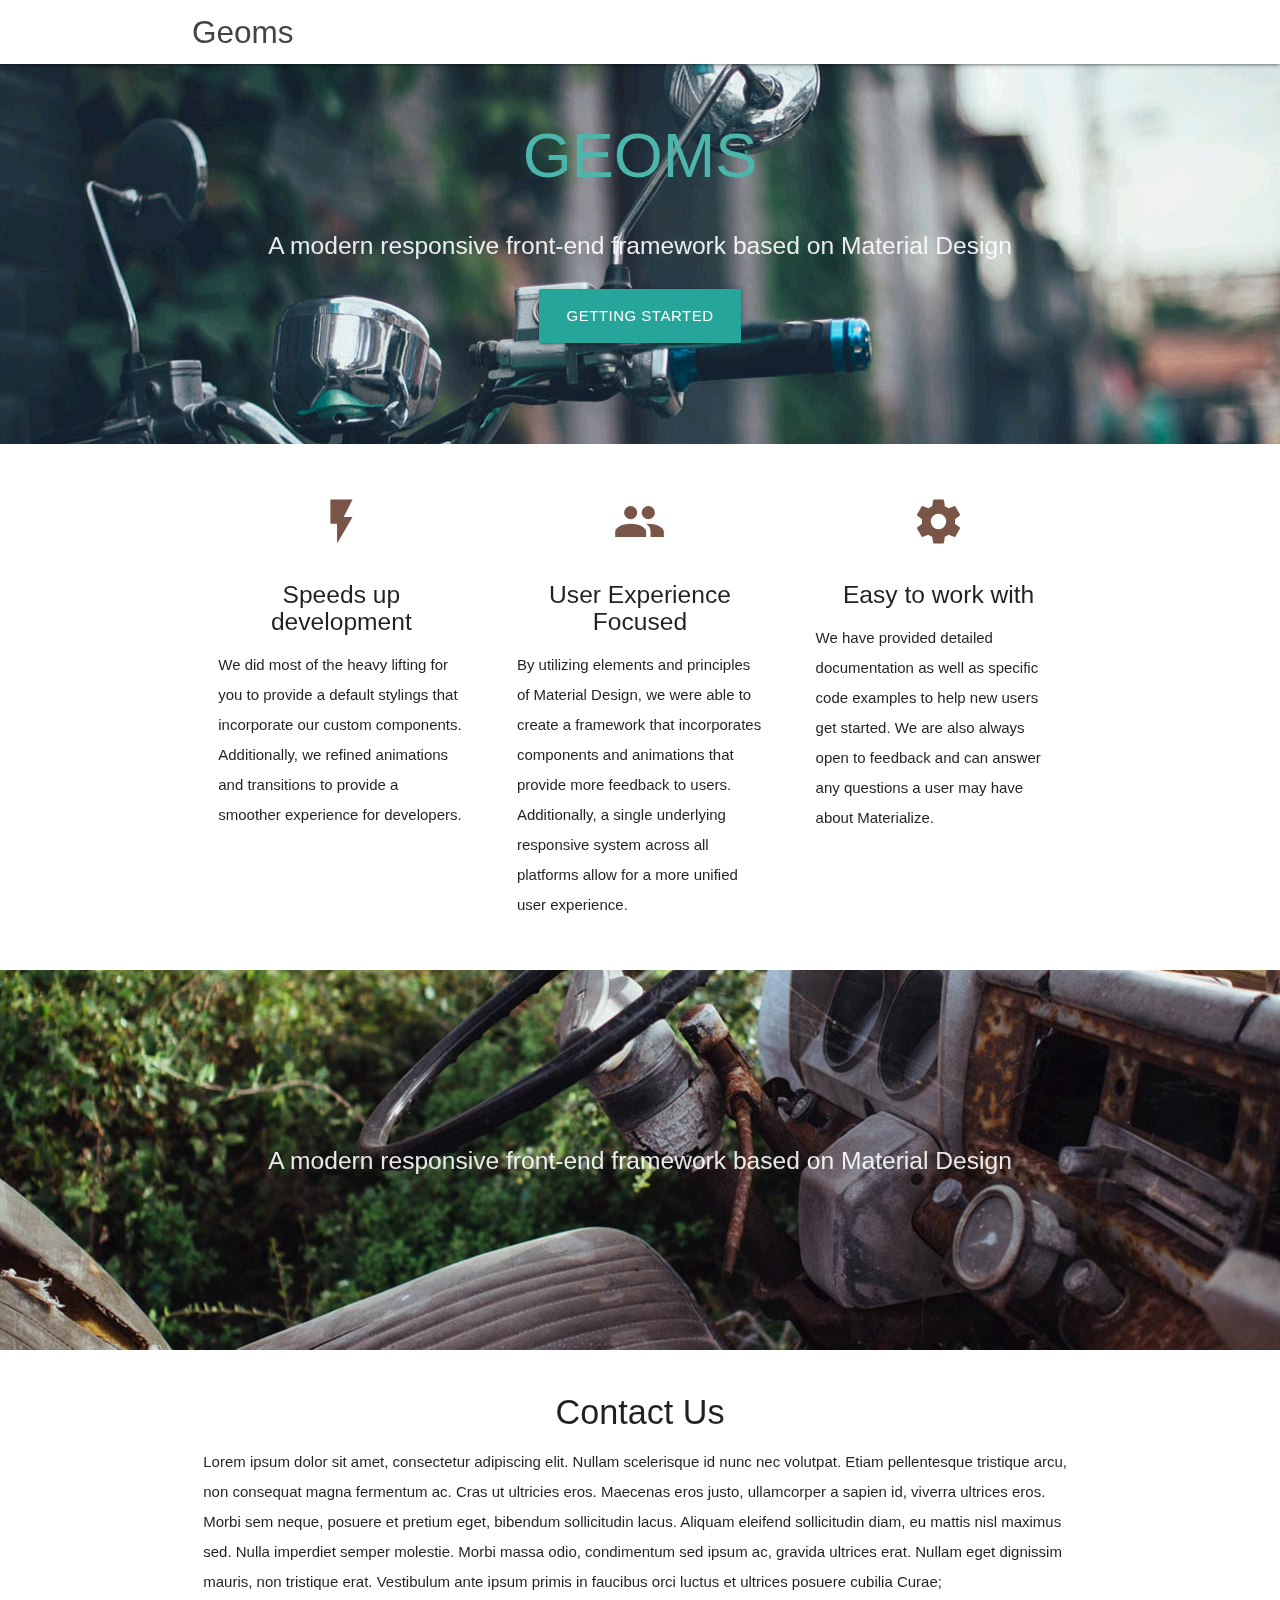
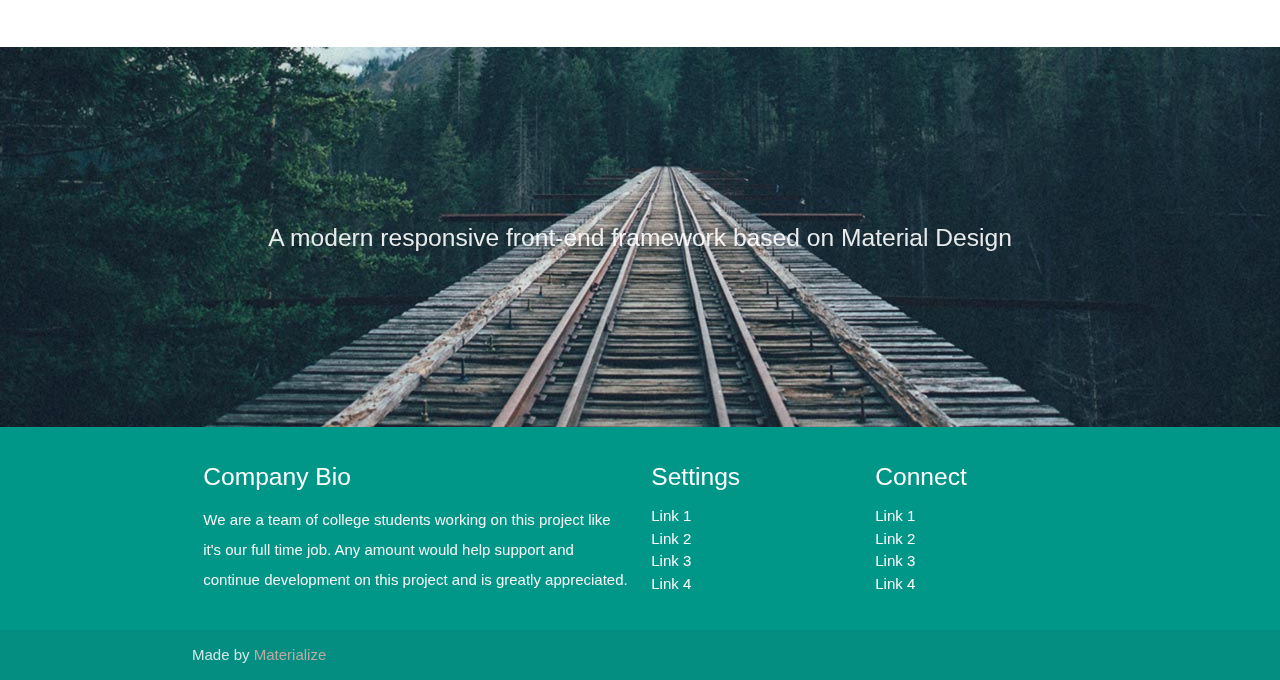
<file: index.html>
<!DOCTYPE html>
<html lang="en" ng-app="geoms">

<head>
    <meta http-equiv="Content-Type" content="text/html; charset=UTF-8" />
    <meta name="viewport" content="width=device-width, initial-scale=1" />
    <title>Parallax Template - Materialize</title>

    <!-- CSS  -->
    <link href="https://fonts.googleapis.com/icon?family=Material+Icons" rel="stylesheet">
    <link href="css/materialize.css" type="text/css" rel="stylesheet" media="screen,projection" />
    <link href="css/style.css" type="text/css" rel="stylesheet" media="screen,projection" />
</head>

<body>
    <header ng-controller="header" ng-switch on="navBar">
        <nav class="white" role="navigation" ng-switch-when="homeNav">
            <div class="nav-wrapper container">
                <a id="logo-container" href="#" class="brand-logo">Geoms</a>
                <div class="row right hide-on-med-and-down nav-search">
                    <form class="col s12">
                        <div class="row">

                        </div>
                    </form>
                </div>

                <ul id="nav-mobile" class="sidenav">
                    <form class="col s12">
                        <div class="row">
                            <div class="input-field col s12">
                                <i class="material-icons prefix">search</i>
                                <input id="icon_telephone" type="tel" class="validate">
                                <label for="icon_telephone">Search Here !</label>
                            </div>
                        </div>
                    </form>
                </ul>
                <a href="#" data-target="nav-mobile" class="sidenav-trigger">
                    <i class="material-icons">menu</i>
                </a>
            </div>
        </nav>
        <nav class="white" role="navigation" ng-switch-when="dashNav">
            <div class="nav-wrapper container">
                <a id="logo-container" href="#" class="brand-logo">Geoms2</a>
                <div class="row right nav-search">
                    <div class="hide-on-med-and-down">
                        <form class="col s12">
                            <div class="row">
                                    <div class="input-field col s12">
                                            <i class="material-icons prefix">search</i>
                                            <input id="last_name" type="text" class="validate srch-input">
                                            <label for="last_name" class="srch-label">Search Here</label>
                                          </div>
                            </div>
                        </form>
                    </div>
                    
                    <div class="profile-drop"><img src="sampl_img.jpeg" alt="" ng-click="dropMe()" class="circle responsive-img profile-img z-depth-2">

                    <!-- Dropdown Structure -->
                    <ul id="drop-down">
                      <li><a href="">Profile Name</a></li>
                      <li class="divider" tabindex="-1"></li>
                      <li><a href="#!/account">Account</a></li>
                    </ul>
                    </div>
                </div>

                <ul id="nav-mobile" class="sidenav">
                    <form class="col s12">
                        <div class="row">
                            <div class="input-field col s12">
                                <i class="material-icons prefix">search</i>
                                <input id="icon_telephone" type="tel" class="validate">
                                <label for="icon_telephone">Search Here !</label>
                            </div>
                        </div>
                    </form>
                </ul>
                <a href="#" data-target="nav-mobile" class="sidenav-trigger">
                    <i class="material-icons">menu</i>
                </a>
            </div>
        </nav>
    </header>

    <section ng-view>

    </section>

    <footer class="page-footer teal">
        <div class="container">
            <div class="row">
                <div class="col l6 s12">
                    <h5 class="white-text">Company Bio</h5>
                    <p class="grey-text text-lighten-4">We are a team of college students working on this project like it's our full time job. Any amount would
                        help support and continue development on this project and is greatly appreciated.</p>


                </div>
                <div class="col l3 s12">
                    <h5 class="white-text">Settings</h5>
                    <ul>
                        <li>
                            <a class="white-text" href="#!">Link 1</a>
                        </li>
                        <li>
                            <a class="white-text" href="#!">Link 2</a>
                        </li>
                        <li>
                            <a class="white-text" href="#!">Link 3</a>
                        </li>
                        <li>
                            <a class="white-text" href="#!">Link 4</a>
                        </li>
                    </ul>
                </div>
                <div class="col l3 s12">
                    <h5 class="white-text">Connect</h5>
                    <ul>
                        <li>
                            <a class="white-text" href="#!">Link 1</a>
                        </li>
                        <li>
                            <a class="white-text" href="#!">Link 2</a>
                        </li>
                        <li>
                            <a class="white-text" href="#!">Link 3</a>
                        </li>
                        <li>
                            <a class="white-text" href="#!">Link 4</a>
                        </li>
                    </ul>
                </div>
            </div>
        </div>
        <div class="footer-copyright">
            <div class="container">
                Made by
                <a class="brown-text text-lighten-3" href="http://materializecss.com">Materialize</a>
            </div>
        </div>
    </footer>


    <!--  Scripts-->
    <!-- <script src="https://code.jquery.com/jquery-2.1.1.min.js"></script> -->
    <script src="js/jquerymin.js"></script>
    <script src="js/materialize.js"></script>
    <script src="js/init.js"></script>
    <script src="angular_files/angular.min.js"> </script>
    <script src="angular_files/angular-route.min.js"> </script>
    <script src="js/app.js"> </script>
</body>

</html>
</file>
<file: css/style.css>
nav ul a,
nav .brand-logo {
  color: #444;
}

p {
  line-height: 2rem;
}

.sidenav-trigger {
  color: #26a69a;
}

.parallax-container {
  min-height: 380px;
  line-height: 0;
  height: auto;
  color: rgba(255,255,255,.9);
}
  .parallax-container .section {
    width: 100%;
  }

@media only screen and (max-width : 992px) {
  .parallax-container .section {
    position: absolute;
    top: 40%;
  }
  #index-banner .section {
    top: 10%;
  }
}

@media only screen and (max-width : 600px) {
  #index-banner .section {
    top: 0;
  }
}

.icon-block {
  padding: 0 15px;
}
.icon-block .material-icons {
  font-size: inherit;
}

footer.page-footer {
  margin: 0;
}


.nav-search{
  height: 44px;
  display: flex;
}


.signup-modal .form {
  background: rgba(19, 35, 47, .9);
  padding: 40px;
  max-width: 600px;
  border-radius: 4px;
  box-shadow: 0 4px 10px 4px rgba(19, 35, 47, .3);
}
.signup-modal .tab-group {
  list-style: none;
  padding: 0;
  margin: 0 0 40px 0;
}
.signup-modal .tab-group:after {
  content: "";
  display: table;
  clear: both;
}
.signup-modal .tab-group li a {
  display: block;
  text-decoration: none;
  background: rgba(160, 179, 176, .25);
  color: #a0b3b0;
  font-size: 20px;
  float: left;
  width: 50%;
  text-align: center;
  cursor: pointer;
  transition: 0.5s ease;
}
.signup-modal .tab-group li a:hover {
  background: #179b77;
  color: #fff;
}
.signup-modal .tab-group .active a {
  background: #1ab188;
  color: #fff;
}
.signup-modal .tab-content > div:last-child {
  display: none;
}
.signup-modal h1 {
  text-align: center;
  color: #fff;
  font-weight: 300;
  margin: 0 0 40px;
}
.signup-modal label {
  position: absolute;
  transform: translateY(6px);
  left: 13px;
  color: rgba(255, 255, 255, .5);
  transition: all 0.25s ease;
  -webkit-backface-visibility: hidden;
  pointer-events: none;
  font-size: 20px;
}
.signup-modal label .req {
  margin: 2px;
  color: #1ab188;
}
.signup-modal label.active {
  transform: translateY(50px);
  left: 2px;
  font-size: 14px;
}
.signup-modal label.active .req {
  opacity: 0;
}
.signup-modal label.highlight {
  color: #fff;
}
.signup-modal input, .signup-modal textarea {
  font-size: 20px;
  display: block;
  width: 100%;
  height: 100%;
  padding: 5px 10px;
  background: none;
  background-image: none;
  border: 1px solid #a0b3b0;
  color: #fff;
  border-radius: 0;
  transition: border-color 0.25s ease, box-shadow 0.25s ease;
}
.signup-modal input:focus, .signup-modal textarea:focus {
  outline: 0;
  border-color: #1ab188;
}
.signup-modal textarea {
  border: 2px solid #a0b3b0;
  resize: vertical;
}
.signup-modal .field-wrap {
  position: relative;
  margin-bottom: 40px;
}
.signup-modal .top-row:after {
  content: "";
  display: table;
  clear: both;
}
.signup-modal .top-row > div {
  float: left;
  width: 48%;
  margin-right: 4%;
}
.signup-modal .top-row > div:last-child {
  margin: 0;
}
.signup-modal .button {
  border: 0;
  outline: none;
  border-radius: 0;
  font-size: 2rem;
  font-weight: 600;
  text-transform: uppercase;
  letter-spacing: 0.1em;
  background: #1ab188;
  color: #fff;
  transition: all 0.5s ease;
  -webkit-appearance: none;
}
.signup-modal .button:hover, .button:focus {
  background: #179b77;
}
.signup-modal .button-block {
  display: block;
  width: 100%;
}
.signup-modal .forgot {
  margin-top: -20px;
  text-align: right;
}

.signup-modal{
  width: 40% !important;
  max-height: 100% !important;
  border-radius: 5px !important;
  border: none !important;
}
.signup-modal:focus{
  outline: none !important;
}

.company-carousel{
  border-radius: 3px;
  box-shadow: 0 10px 14px rgba(0,0,0,.2), 0 4px 15px rgba(0,0,0,.2);
}
.cmpny-carousel-wrap{
  position: relative;
}
.cmpny-carousel-wrap .display-img{
  height: 200px;
  width: 200px;
  border-radius: 100px;
  background: violet;
  position: absolute;
  bottom: -100px;
  left: 50%;
  margin-left: -100px;
}

.cmpny-card-wrap{
  display: flex;
  flex-wrap: wrap;
  justify-content: space-around;
}
.cmpny-card-wrap .card{
  max-width: 30%;
}
.company-carousel .carousel-item > img{
  height: 100%;
}
#tabs-swipe{
  background: transparent !important;
}
.srch-card .valign-wrapper{
  margin-bottom: 0px !important;
}
.srch-card .card-panel{
  padding: 10px !important;
  border-radius: 60px 0px 0px 65px !important;
}
.srch-card img{
  height: 100px;
  width: 100px;
}
.profile-img{
  height: 50px !important;
  width: 50px;
  margin-top: 6px;
}
.srch-label{
  font-size: 20px !important;
  margin-top: -15px !important;
}
.srch-input:focus ~ .srch-label{
  margin-top: 0px !important;
}
.profile-drop{
  position: relative;
}
.profile-drop img{
  cursor: pointer;
}
.profile-drop ul{
  display: none;
  position: absolute;
    top: 63px;
    width: 200px;
    right: 0px;
    background: #fafafa !important;
    box-shadow: 0px 8px 10px #8080807d;
}
.profile-drop ul li{
  float: none;
  text-align: right;
}
.dashboard .row{
  margin-bottom:0px; 
}
.dashboard .col{
  padding: 0px;
}
.left-panel{
  background: white;
  min-height: 600px;
  box-shadow: 2px 0px 2px 0 rgba(0, 0, 0, 0.14), 3px 1px 1px -2px rgba(0, 0, 0, 0.12), 1px 2px 5px 0 rgba(0, 0, 0, 0.2);
  margin-top: 1px;
}
.left-panel .collection{
  margin: 0px;
}
.left-panel .collection-item{
  cursor: pointer;
}
.right-panel{
  padding: 20px;
}
.dash-cards{
  display: flex;
  flex-wrap: wrap;
  justify-content: space-between;
}
.dash-cards .card{
  width: 200px;
  margin: 5px;
}
.dash-modal{
  position: absolute;
  top: 0px;
  left: 0px;
  height: 100%;
  width: 100%;
  background: #212121d1;
  z-index: 999;
}
.dash-modal > div{
  background: white;
  margin: auto;
  padding: 10px;
  border-radius: 3px;
  box-shadow: 0 10px 14px rgba(0,0,0,.2), 0 4px 15px rgba(0,0,0,.2);
  overflow-y: auto;
  overflow-x: hidden;
  max-height: 500px;
  width: 400px;
}
.p-overlay{
  overflow: hidden;
}

@media only screen and (max-width : 600px){
  
  .cmpny-carousel-wrap .display-img{
    height: 140px !important;
    width: 140px !important;
    bottom: -70px !important;
    margin-left: -70px !important;
  }
  .company-carousel{
    height: 200px !important;
  }
  
  .cmpny-card-wrap .card{
    max-width: 100% !important;
  }
  .profile-img{
    height: 40px !important;
    width: 40px !important;
    margin-top: 8px;
  }
  }
</file>
